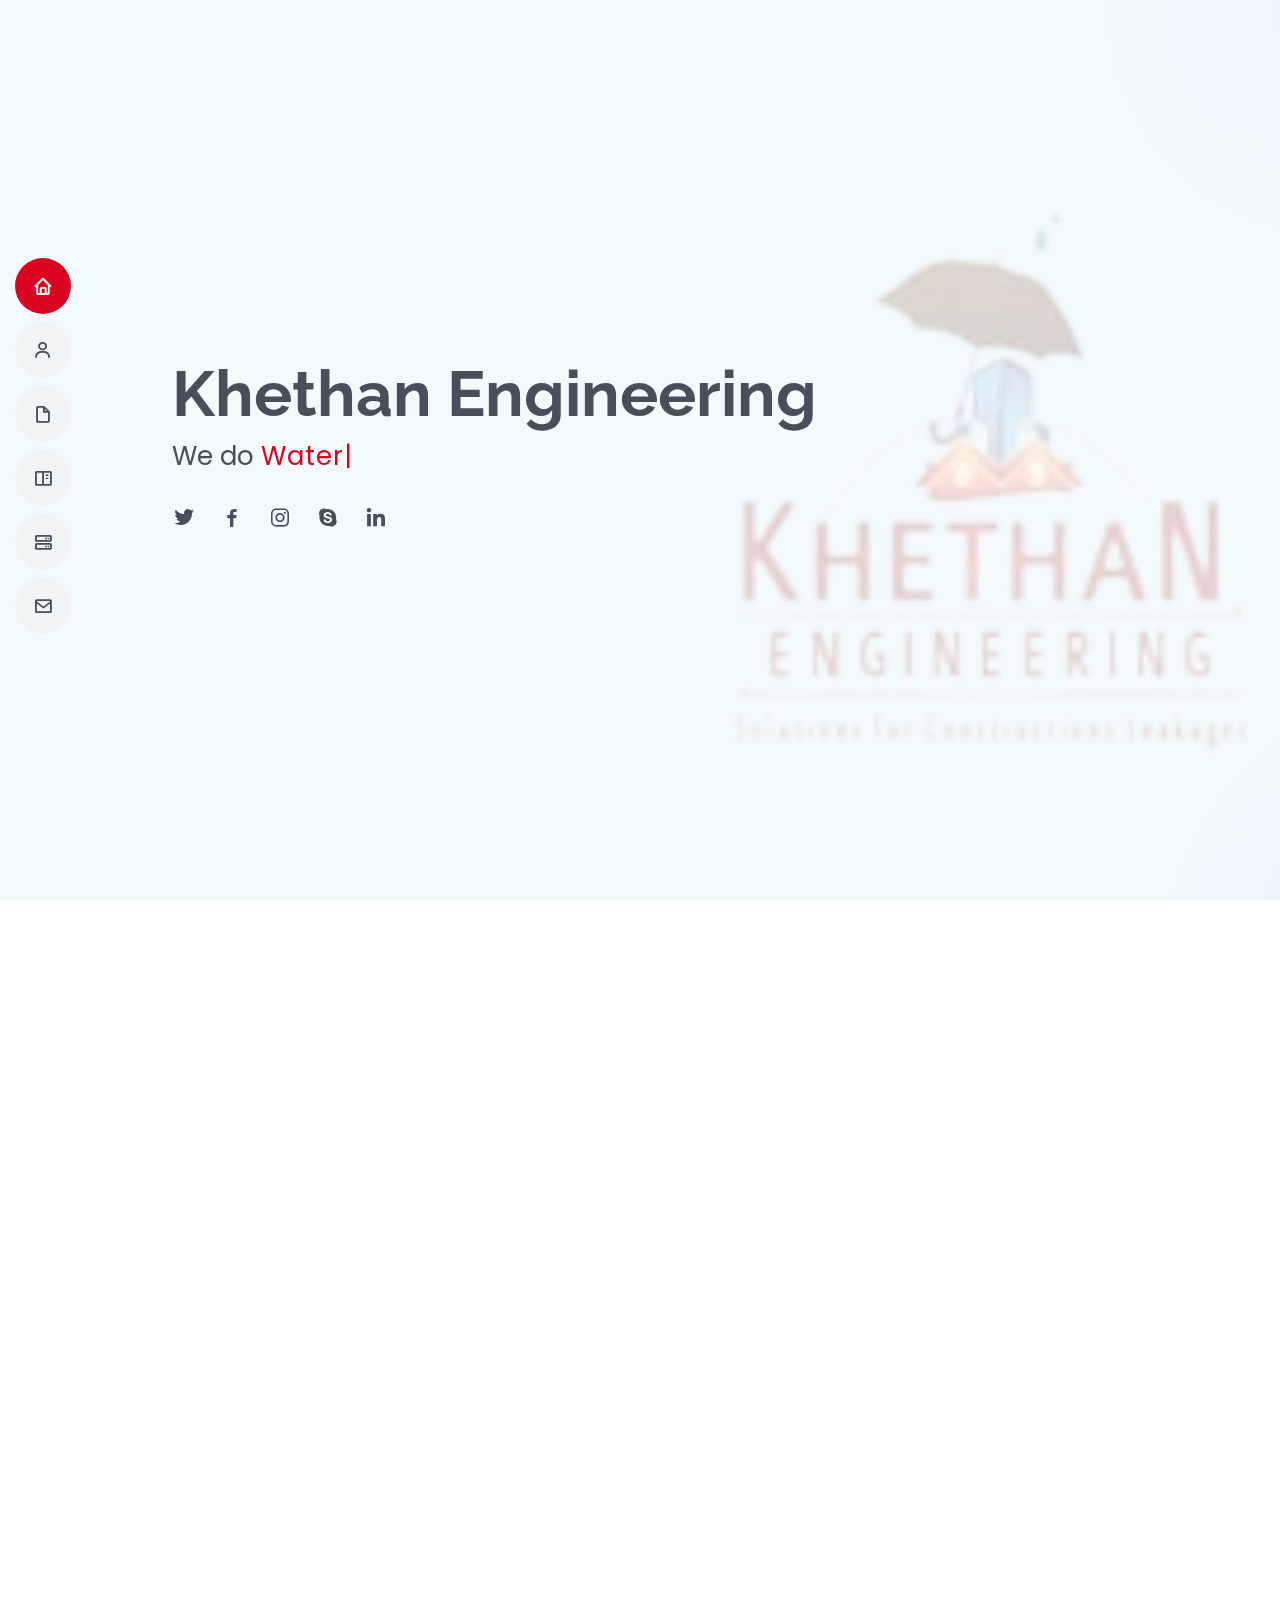
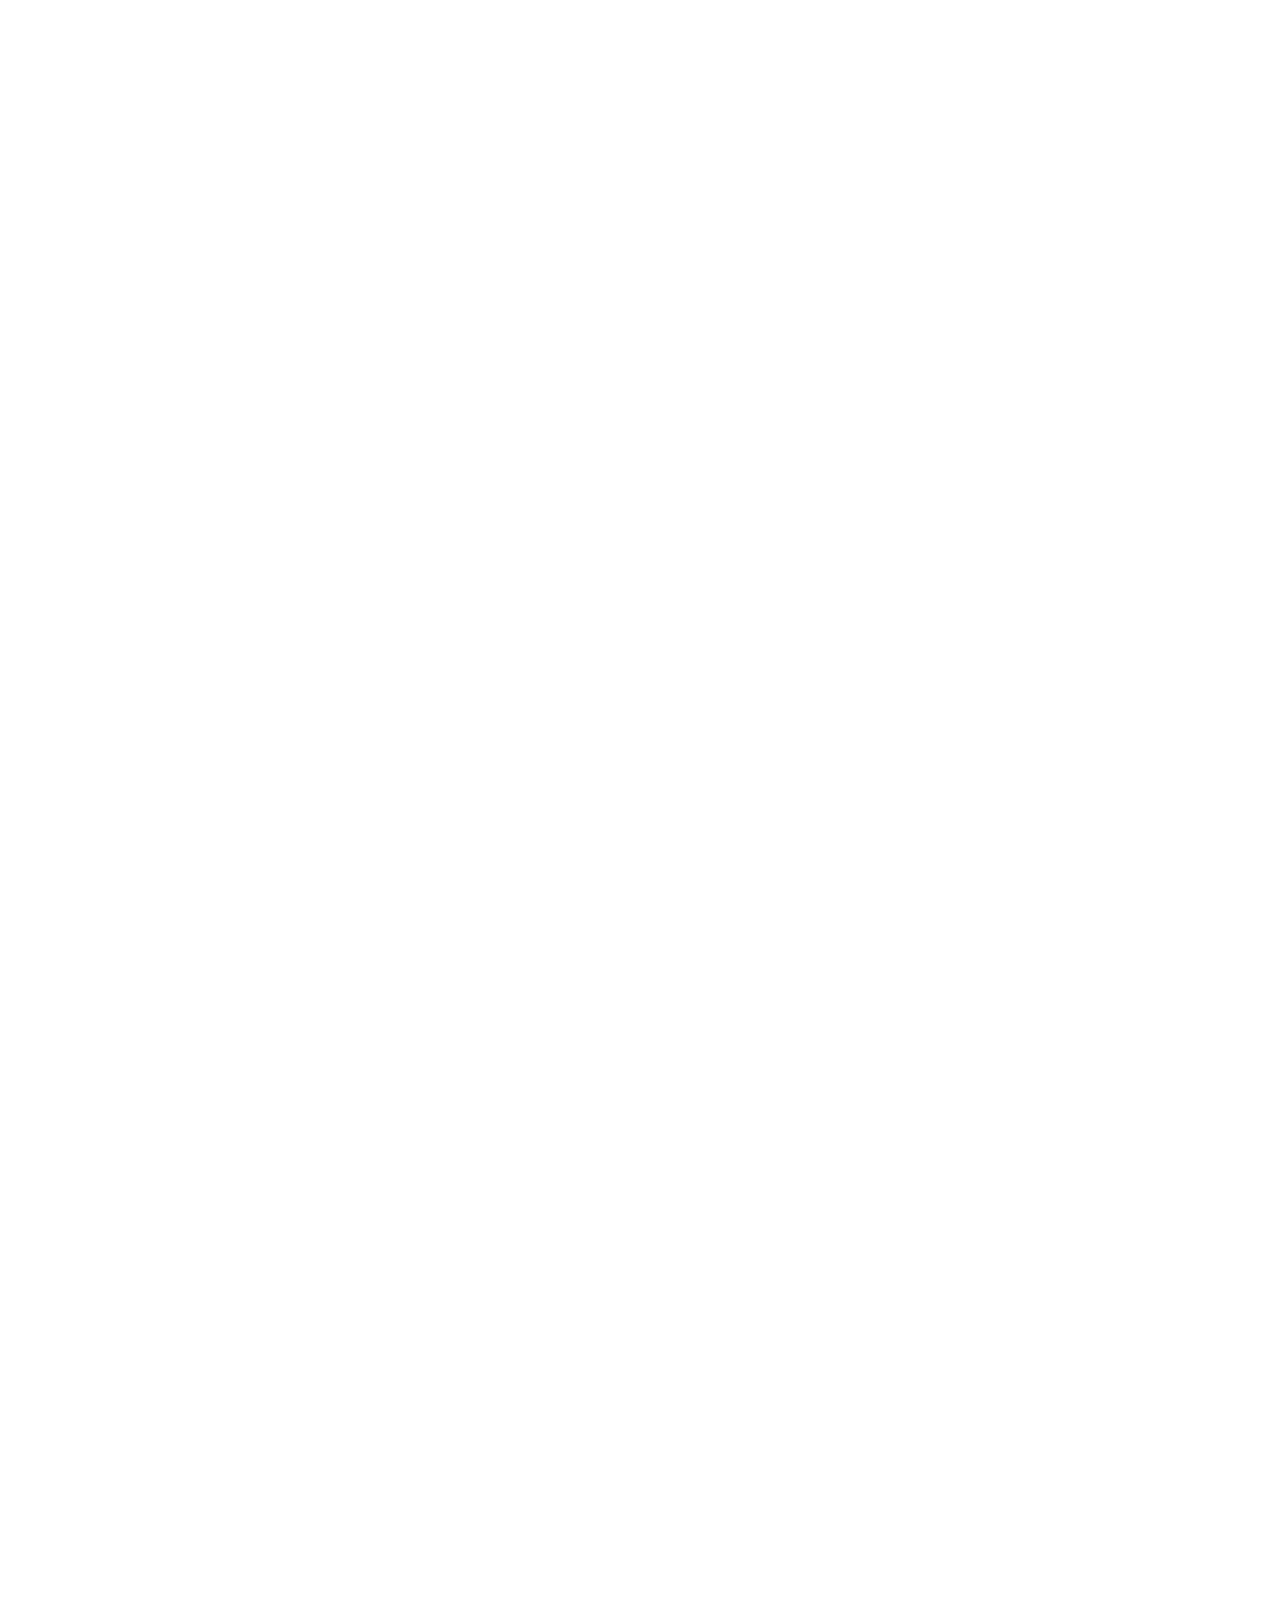
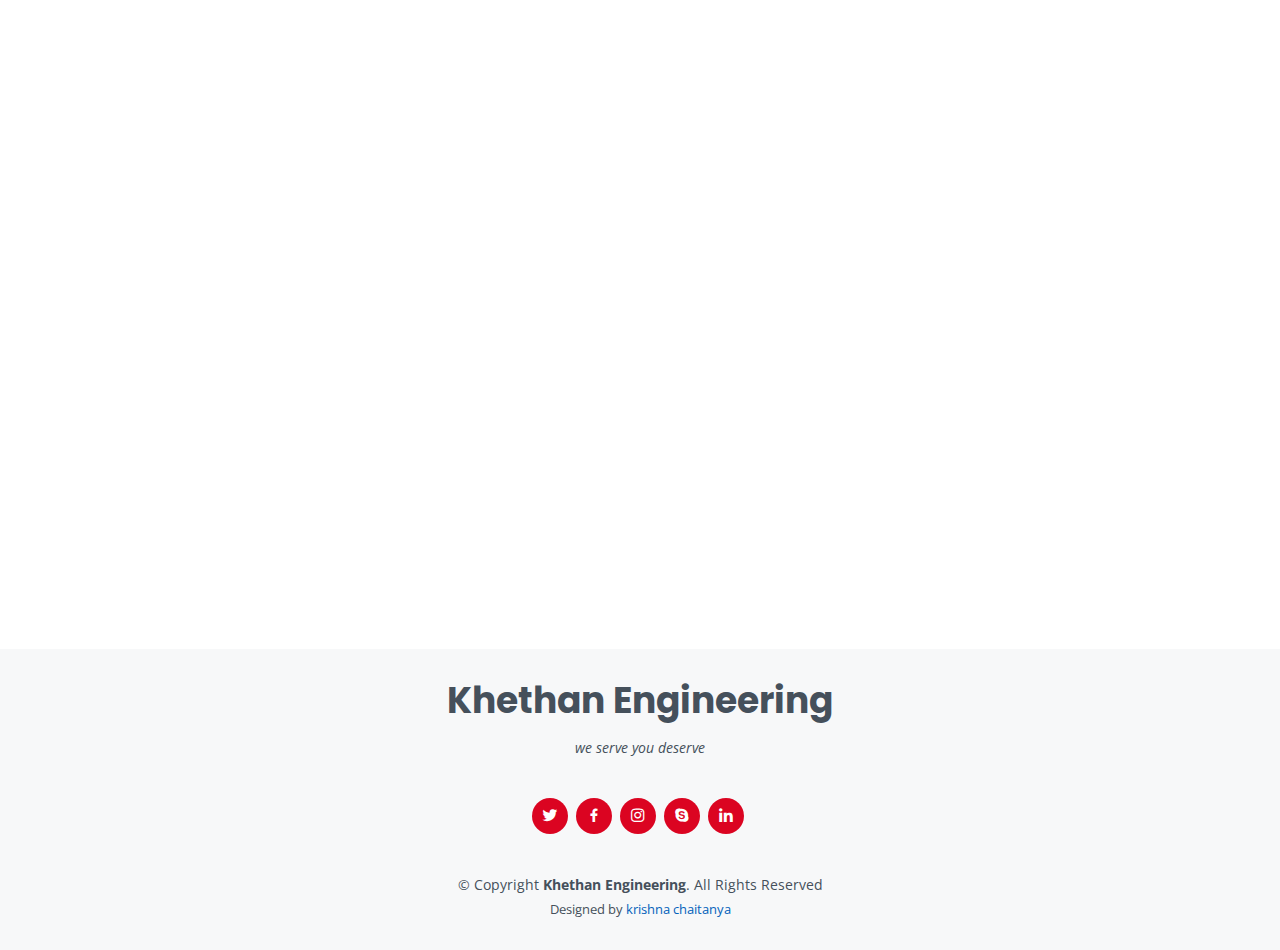
<file: index.html>
<!DOCTYPE html>
<html lang="en">

<head>
  <meta charset="utf-8">
  <meta content="width=device-width, initial-scale=1.0" name="viewport">

  <title>Khethan Engineering</title>
  <meta content="" name="description">
  <meta content="" name="keywords">

  <!-- Favicons -->
  <link href="assets/img/Khethan Engineering.jpg" rel="icon">
  <link href="assets/img/apple-touch-icon.png" rel="apple-touch-icon">

  <!-- Google Fonts -->
  <link href="https://fonts.googleapis.com/css?family=Open+Sans:300,300i,400,400i,600,600i,700,700i|Raleway:300,300i,400,400i,500,500i,600,600i,700,700i|Poppins:300,300i,400,400i,500,500i,600,600i,700,700i" rel="stylesheet">

  <!-- Vendor CSS Files -->
  <link href="assets/vendor/aos/aos.css" rel="stylesheet">
  <link href="assets/vendor/bootstrap/css/bootstrap.min.css" rel="stylesheet">
  <link href="assets/vendor/bootstrap-icons/bootstrap-icons.css" rel="stylesheet">
  <link href="assets/vendor/boxicons/css/boxicons.min.css" rel="stylesheet">
  <link href="assets/vendor/glightbox/css/glightbox.min.css" rel="stylesheet">
  <link href="assets/vendor/swiper/swiper-bundle.min.css" rel="stylesheet">

  <!-- Template Main CSS File -->
  <link href="assets/css/style.css" rel="stylesheet">


</head>

<body>

  <!-- ======= Mobile nav toggle button ======= -->
  <!-- <button type="button" class="mobile-nav-toggle d-xl-none"><i class="bi bi-list mobile-nav-toggle"></i></button> -->
  <i class="bi bi-list mobile-nav-toggle d-lg-none"></i>
  <!-- ======= Header ======= -->
  <header id="header" class="d-flex flex-column justify-content-center">

    <nav id="navbar" class="navbar nav-menu">
      <ul>
        <li><a href="#hero" class="nav-link scrollto active"><i class="bx bx-home"></i> <span>Home</span></a></li>
        <li><a href="#about" class="nav-link scrollto"><i class="bx bx-user"></i> <span>About</span></a></li>
        <li><a href="#resume" class="nav-link scrollto"><i class="bx bx-file-blank"></i> <span>Resume</span></a></li>
        <li><a href="#portfolio" class="nav-link scrollto"><i class="bx bx-book-content"></i> <span>Portfolio</span></a></li>
        <li><a href="#services" class="nav-link scrollto"><i class="bx bx-server"></i> <span>Services</span></a></li>
        <li><a href="#contact" class="nav-link scrollto"><i class="bx bx-envelope"></i> <span>Contact</span></a></li>
      </ul>
    </nav><!-- .nav-menu -->

  </header><!-- End Header -->

  <!-- ======= Hero Section ======= -->
  <section id="hero" class="d-flex flex-column justify-content-center">
    <div class="container" data-aos="zoom-in" data-aos-delay="100">
      <h1>Khethan Engineering</h1>
      <p>We do <span class="typed" data-typed-items="Water Proofing
        Structural Repair, Grouting,
        Polysulphide, Epoxy Treatments
        Floorings, Corrossion Resistance Coatings,
        Anti Termite Treatments , Interiors & Exteriors"></span></p>
      <div class="social-links">
        <a href="#" class="twitter"><i class="bx bxl-twitter"></i></a>
        <a href="#" class="facebook"><i class="bx bxl-facebook"></i></a>
        <a href="#" class="instagram"><i class="bx bxl-instagram"></i></a>
        <a href="#" class="google-plus"><i class="bx bxl-skype"></i></a>
        <a href="#" class="linkedin"><i class="bx bxl-linkedin"></i></a>
      </div>
    </div>
  </section><!-- End Hero -->

  <main id="main">

    <!-- ======= About Section ======= -->
    <section id="about" class="about">
      <div class="container" data-aos="fade-up">

        <div class="section-title">
          <h2>About</h2>
          <p></p>
        </div>

        <div class="row">
          <div class="col-lg-4">
            <img src="assets/img/Khethan Engineering.jpg" class="img-fluid" alt="">
          </div>
          <div class="col-lg-8 pt-4 pt-lg-0 content">
            <h3>Business man &amp; CEO for Khethan Engineering</h3>
            <p class="fst-italic">
              I've been a prosperous businessman for the last 20 years. With all of your encouragement and well wishes, I'm grateful to be able to offer our services to you all.
            </p>
            <div class="row">
              <div class="col-lg-6">
                <ul>
                  <li><i class="bi bi-chevron-right"></i> <strong>Birthday:</strong> <span>X XXXX XXXX</span></li>
                  <li><i class="bi bi-chevron-right"></i> <strong>Website:</strong> <span>www.KhethanEngineering.com</span></li>
                  <li><i class="bi bi-chevron-right"></i> <strong>Phone:</strong> <span>9059430333</span></li>
                  <li><i class="bi bi-chevron-right"></i> <strong>City:</strong> <span>Vishakaptnam</span></li>
                </ul>
              </div>
              <div class="col-lg-6">
                <ul>
                  <li><i class="bi bi-chevron-right"></i> <strong>Age:</strong> <span>30</span></li>
                  <li><i class="bi bi-chevron-right"></i> <strong>Degree:</strong> <span>Master</span></li>
                  <li><i class="bi bi-chevron-right"></i> <strong>PhEmailone:</strong> <span>khethanengineering@gmail.com</span></li>
                  <li><i class="bi bi-chevron-right"></i> <strong>Freelance:</strong> <span>NO</span></li>
                </ul>
              </div>
            </div>
           
          </div>
        </div>

      </div>
    </section><!-- End About Section -->

    <!-- ======= Facts Section ======= -->
    <section id="facts" class="facts">
      <div class="container" data-aos="fade-up">

        <div class="section-title">
          <h2>Facts</h2>
          <p>As a team, we are all working extremely hard to improve society as a whole. As part of our service, we will be there for you at all times and do excellent work. And we adhere to our promise to produce positive results.</p>
        </div>

        <div class="row">

          <div class="col-lg-3 col-md-6">
            <div class="count-box">
              <i class="bi bi-emoji-smile"></i>
              <span data-purecounter-start="0" data-purecounter-end="232" data-purecounter-duration="1" class="purecounter"></span>
              <p>Happy Clients</p>
            </div>
          </div>

          <div class="col-lg-3 col-md-6 mt-5 mt-md-0">
            <div class="count-box">
              <i class="bi bi-journal-richtext"></i>
              <span data-purecounter-start="0" data-purecounter-end="521" data-purecounter-duration="1" class="purecounter"></span>
              <p>Projects</p>
            </div>
          </div>

          <div class="col-lg-3 col-md-6 mt-5 mt-lg-0">
            <div class="count-box">
              <i class="bi bi-headset"></i>
              <span data-purecounter-start="0" data-purecounter-end="1463" data-purecounter-duration="1" class="purecounter"></span>
              <p>Hours Of Support</p>
            </div>
          </div>

          <div class="col-lg-3 col-md-6 mt-5 mt-lg-0">
            <div class="count-box">
              <i class="bi bi-award"></i>
              <span data-purecounter-start="0" data-purecounter-end="25" data-purecounter-duration="1" class="purecounter"></span>
              <p>Awards</p>
            </div>
          </div>

        </div>

      </div>
    </section><!-- End Facts Section -->



    <!-- ======= Portfolio Section ======= -->
    <section id="portfolio" class="portfolio section-bg">
      <div class="container" data-aos="fade-up">

        <div class="section-title">
          <h2>Portfolio</h2>
          <p>Magnam dolores commodi suscipit. Necessitatibus eius consequatur ex aliquid fuga eum quidem. Sit sint consectetur velit. Quisquam quos quisquam cupiditate. Et nemo qui impedit suscipit alias ea. Quia fugiat sit in iste officiis commodi quidem hic quas.</p>
        </div>

        <div class="row">
          <div class="col-lg-12 d-flex justify-content-center" data-aos="fade-up" data-aos-delay="100">
            <ul id="portfolio-flters">
              <li data-filter="*" class="filter-active">All</li>
              <li data-filter=".filter-app">App</li>
              <li data-filter=".filter-card">Card</li>
              <li data-filter=".filter-web">Web</li>
            </ul>
          </div>
        </div>

        <div class="row portfolio-container" data-aos="fade-up" data-aos-delay="200">

          <div class="col-lg-4 col-md-6 portfolio-item filter-app">
            <div class="portfolio-wrap">
              <img src="assets/img/portfolio/portfolio-1.jpg" class="img-fluid" alt="">
              <div class="portfolio-info">
                <h4>App 1</h4>
                <p>App</p>
                <div class="portfolio-links">
                  <a href="assets/img/portfolio/portfolio-1.jpg" data-gallery="portfolioGallery" class="portfolio-lightbox" title="App 1"><i class="bx bx-plus"></i></a>
                  <a href="portfolio-details.html" class="portfolio-details-lightbox" data-glightbox="type: external" title="Portfolio Details"><i class="bx bx-link"></i></a>
                </div>
              </div>
            </div>
          </div>

          <div class="col-lg-4 col-md-6 portfolio-item filter-web">
            <div class="portfolio-wrap">
              <img src="assets/img/portfolio/portfolio-2.jpg" class="img-fluid" alt="">
              <div class="portfolio-info">
                <h4>Web 3</h4>
                <p>Web</p>
                <div class="portfolio-links">
                  <a href="assets/img/portfolio/portfolio-2.jpg" data-gallery="portfolioGallery" class="portfolio-lightbox" title="Web 3"><i class="bx bx-plus"></i></a>
                  <a href="portfolio-details.html" class="portfolio-details-lightbox" data-glightbox="type: external" title="Portfolio Details"><i class="bx bx-link"></i></a>
                </div>
              </div>
            </div>
          </div>

          <div class="col-lg-4 col-md-6 portfolio-item filter-app">
            <div class="portfolio-wrap">
              <img src="assets/img/portfolio/portfolio-3.jpg" class="img-fluid" alt="">
              <div class="portfolio-info">
                <h4>App 2</h4>
                <p>App</p>
                <div class="portfolio-links">
                  <a href="assets/img/portfolio/portfolio-3.jpg" data-gallery="portfolioGallery" class="portfolio-lightbox" title="App 2"><i class="bx bx-plus"></i></a>
                  <a href="portfolio-details.html" class="portfolio-details-lightbox" data-glightbox="type: external" title="Portfolio Details"><i class="bx bx-link"></i></a>
                </div>
              </div>
            </div>
          </div>

          <div class="col-lg-4 col-md-6 portfolio-item filter-card">
            <div class="portfolio-wrap">
              <img src="assets/img/portfolio/portfolio-4.jpg" class="img-fluid" alt="">
              <div class="portfolio-info">
                <h4>Card 2</h4>
                <p>Card</p>
                <div class="portfolio-links">
                  <a href="assets/img/portfolio/portfolio-4.jpg" data-gallery="portfolioGallery" class="portfolio-lightbox" title="Card 2"><i class="bx bx-plus"></i></a>
                  <a href="portfolio-details.html" class="portfolio-details-lightbox" data-glightbox="type: external" title="Portfolio Details"><i class="bx bx-link"></i></a>
                </div>
              </div>
            </div>
          </div>

          <div class="col-lg-4 col-md-6 portfolio-item filter-web">
            <div class="portfolio-wrap">
              <img src="assets/img/portfolio/portfolio-5.jpg" class="img-fluid" alt="">
              <div class="portfolio-info">
                <h4>Web 2</h4>
                <p>Web</p>
                <div class="portfolio-links">
                  <a href="assets/img/portfolio/portfolio-5.jpg" data-gallery="portfolioGallery" class="portfolio-lightbox" title="Web 2"><i class="bx bx-plus"></i></a>
                  <a href="portfolio-details.html" class="portfolio-details-lightbox" data-glightbox="type: external" title="Portfolio Details"><i class="bx bx-link"></i></a>
                </div>
              </div>
            </div>
          </div>

          <div class="col-lg-4 col-md-6 portfolio-item filter-app">
            <div class="portfolio-wrap">
              <img src="assets/img/portfolio/portfolio-6.jpg" class="img-fluid" alt="">
              <div class="portfolio-info">
                <h4>App 3</h4>
                <p>App</p>
                <div class="portfolio-links">
                  <a href="assets/img/portfolio/portfolio-6.jpg" data-gallery="portfolioGallery" class="portfolio-lightbox" title="App 3"><i class="bx bx-plus"></i></a>
                  <a href="portfolio-details.html" class="portfolio-details-lightbox" data-glightbox="type: external" title="Portfolio Details"><i class="bx bx-link"></i></a>
                </div>
              </div>
            </div>
          </div>

          <div class="col-lg-4 col-md-6 portfolio-item filter-card">
            <div class="portfolio-wrap">
              <img src="assets/img/portfolio/portfolio-7.jpg" class="img-fluid" alt="">
              <div class="portfolio-info">
                <h4>Card 1</h4>
                <p>Card</p>
                <div class="portfolio-links">
                  <a href="assets/img/portfolio/portfolio-7.jpg" data-gallery="portfolioGallery" class="portfolio-lightbox" title="Card 1"><i class="bx bx-plus"></i></a>
                  <a href="portfolio-details.html" class="portfolio-details-lightbox" data-glightbox="type: external" title="Portfolio Details"><i class="bx bx-link"></i></a>
                </div>
              </div>
            </div>
          </div>

          <div class="col-lg-4 col-md-6 portfolio-item filter-card">
            <div class="portfolio-wrap">
              <img src="assets/img/portfolio/portfolio-8.jpg" class="img-fluid" alt="">
              <div class="portfolio-info">
                <h4>Card 3</h4>
                <p>Card</p>
                <div class="portfolio-links">
                  <a href="assets/img/portfolio/portfolio-8.jpg" data-gallery="portfolioGallery" class="portfolio-lightbox" title="Card 3"><i class="bx bx-plus"></i></a>
                  <a href="portfolio-details.html" class="portfolio-details-lightbox" data-glightbox="type: external" title="Portfolio Details"><i class="bx bx-link"></i></a>
                </div>
              </div>
            </div>
          </div>

          <div class="col-lg-4 col-md-6 portfolio-item filter-web">
            <div class="portfolio-wrap">
              <img src="assets/img/portfolio/portfolio-9.jpg" class="img-fluid" alt="">
              <div class="portfolio-info">
                <h4>Web 3</h4>
                <p>Web</p>
                <div class="portfolio-links">
                  <a href="assets/img/portfolio/portfolio-9.jpg" data-gallery="portfolioGallery" class="portfolio-lightbox" title="Web 3"><i class="bx bx-plus"></i></a>
                  <a href="portfolio-details.html" class="portfolio-details-lightbox" data-glightbox="type: external" title="Portfolio Details"><i class="bx bx-link"></i></a>
                </div>
              </div>
            </div>
          </div>

        </div>

      </div>
    </section><!-- End Portfolio Section -->

     <!-- ======= Contact Section ======= -->
     <section id="contact" class="contact">
      <div class="container" data-aos="fade-up">

        <div class="section-title">
          <h2>Contact</h2>
        </div>

        <div class="row mt-1">

          <div class="col-lg-4">
            <div class="info">
              <div class="address">
                <i class="bi bi-geo-alt"></i>
                <h4>Location:</h4>
                <p>Vishakaptnam</p>
              </div>

              <div class="email">
                <i class="bi bi-envelope"></i>
                <h4>Email:</h4>
                <p>khethanengineering@gmail.com</p>
              </div>

              <div class="phone">
                <i class="bi bi-phone"></i>
                <h4>Call:</h4>
                <p>9059430333</p>
              </div>

            </div>

          </div>

          <div class="col-lg-8 mt-5 mt-lg-0">

            <form action="forms/contact.php" method="post" role="form" class="php-email-form">
              <div class="row">
                <div class="col-md-6 form-group">
                  <input type="text" name="name" class="form-control" id="name" placeholder="Your Name" required>
                </div>
                <div class="col-md-6 form-group mt-3 mt-md-0">
                  <input type="email" class="form-control" name="email" id="email" placeholder="Your Email" required>
                </div>
              </div>
              <div class="form-group mt-3">
                <input type="text" class="form-control" name="subject" id="subject" placeholder="Subject" required>
              </div>
              <div class="form-group mt-3">
                <textarea class="form-control" name="message" rows="5" placeholder="Message" required></textarea>
              </div>
              <div class="my-3">
                <div class="loading">Loading</div>
                <div class="error-message"></div>
                <div class="sent-message">Your message has been sent. Thank you!</div>
              </div>
              <div class="text-center"><button type="submit">Send Message</button></div>
            </form>

          </div>

        </div>

      </div>
    </section><!-- End Contact Section -->

    
  </main><!-- End #main -->

  <!-- ======= Footer ======= -->
  <footer id="footer">
    <div class="container">
      <h3>Khethan Engineering</h3>
      <p>we serve you deserve </p>
      <div class="social-links">
        <a href="#" class="twitter"><i class="bx bxl-twitter"></i></a>
        <a href="#" class="facebook"><i class="bx bxl-facebook"></i></a>
        <a href="#" class="instagram"><i class="bx bxl-instagram"></i></a>
        <a href="#" class="google-plus"><i class="bx bxl-skype"></i></a>
        <a href="#" class="linkedin"><i class="bx bxl-linkedin"></i></a>
      </div>
      <div class="copyright">
        &copy; Copyright <strong><span>Khethan Engineering</span></strong>. All Rights Reserved
      </div>
      <div class="credits">
        
        Designed by <a href="https://KhethanEngineering.com/">krishna chaitanya</a>
      </div>
    </div>
  </footer><!-- End Footer -->

  <div id="preloader"></div>
  <a href="#" class="back-to-top d-flex align-items-center justify-content-center"><i class="bi bi-arrow-up-short"></i></a>

  <!-- Vendor JS Files -->
  <script src="assets/vendor/purecounter/purecounter_vanilla.js"></script>
  <script src="assets/vendor/aos/aos.js"></script>
  <script src="assets/vendor/bootstrap/js/bootstrap.bundle.min.js"></script>
  <script src="assets/vendor/glightbox/js/glightbox.min.js"></script>
  <script src="assets/vendor/isotope-layout/isotope.pkgd.min.js"></script>
  <script src="assets/vendor/swiper/swiper-bundle.min.js"></script>
  <script src="assets/vendor/typed.js/typed.umd.js"></script>
  <script src="assets/vendor/waypoints/noframework.waypoints.js"></script>
  <script src="assets/vendor/php-email-form/validate.js"></script>

  <!-- Template Main JS File -->
  <script src="assets/js/main.js"></script>

</body>

</html>
</file>
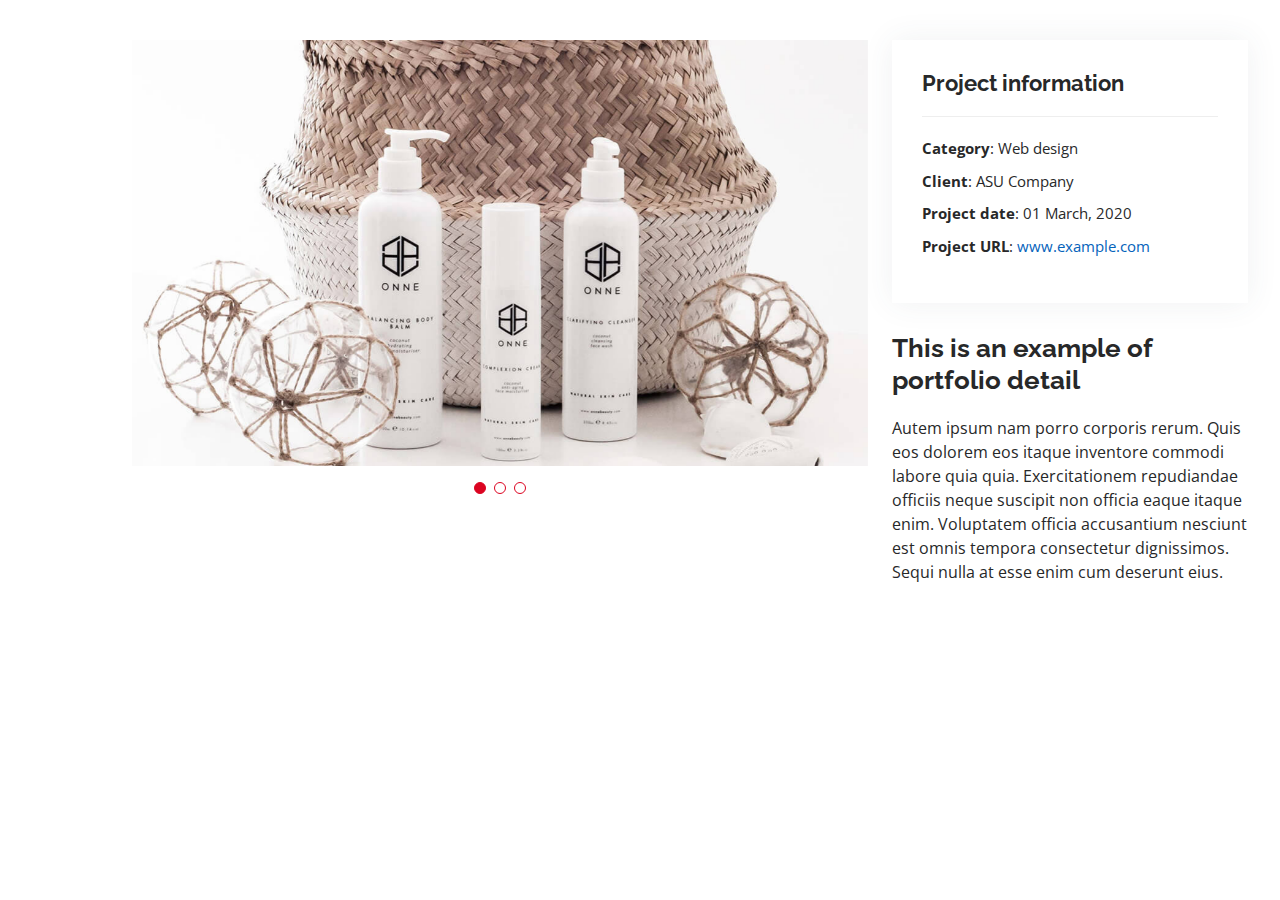
<file: portfolio-details.html>
<!DOCTYPE html>
<html lang="en">

<head>
  <meta charset="utf-8">
  <meta content="width=device-width, initial-scale=1.0" name="viewport">

  <title>Portfolio Details - Personal Bootstrap Template</title>
  <meta content="" name="description">
  <meta content="" name="keywords">

  <!-- Favicons -->
  <link href="assets/img/favicon.png" rel="icon">
  <link href="assets/img/apple-touch-icon.png" rel="apple-touch-icon">

  <!-- Google Fonts -->
  <link href="https://fonts.googleapis.com/css?family=Open+Sans:300,300i,400,400i,600,600i,700,700i|Raleway:300,300i,400,400i,500,500i,600,600i,700,700i|Poppins:300,300i,400,400i,500,500i,600,600i,700,700i" rel="stylesheet">

  <!-- Vendor CSS Files -->
  <link href="assets/vendor/aos/aos.css" rel="stylesheet">
  <link href="assets/vendor/bootstrap/css/bootstrap.min.css" rel="stylesheet">
  <link href="assets/vendor/bootstrap-icons/bootstrap-icons.css" rel="stylesheet">
  <link href="assets/vendor/boxicons/css/boxicons.min.css" rel="stylesheet">
  <link href="assets/vendor/glightbox/css/glightbox.min.css" rel="stylesheet">
  <link href="assets/vendor/swiper/swiper-bundle.min.css" rel="stylesheet">

  <!-- Template Main CSS File -->
  <link href="assets/css/style.css" rel="stylesheet">

 
</head>

<body>

  <main id="main">

    <!-- ======= Portfolio Details Section ======= -->
    <section id="portfolio-details" class="portfolio-details">
      <div class="container">

        <div class="row gy-4">

          <div class="col-lg-8">
            <div class="portfolio-details-slider swiper">
              <div class="swiper-wrapper align-items-center">

                <div class="swiper-slide">
                  <img src="assets/img/portfolio/portfolio-details-1.jpg" alt="">
                </div>

                <div class="swiper-slide">
                  <img src="assets/img/portfolio/portfolio-details-2.jpg" alt="">
                </div>

                <div class="swiper-slide">
                  <img src="assets/img/portfolio/portfolio-details-3.jpg" alt="">
                </div>

              </div>
              <div class="swiper-pagination"></div>
            </div>
          </div>

          <div class="col-lg-4">
            <div class="portfolio-info">
              <h3>Project information</h3>
              <ul>
                <li><strong>Category</strong>: Web design</li>
                <li><strong>Client</strong>: ASU Company</li>
                <li><strong>Project date</strong>: 01 March, 2020</li>
                <li><strong>Project URL</strong>: <a href="#">www.example.com</a></li>
              </ul>
            </div>
            <div class="portfolio-description">
              <h2>This is an example of portfolio detail</h2>
              <p>
                Autem ipsum nam porro corporis rerum. Quis eos dolorem eos itaque inventore commodi labore quia quia. Exercitationem repudiandae officiis neque suscipit non officia eaque itaque enim. Voluptatem officia accusantium nesciunt est omnis tempora consectetur dignissimos. Sequi nulla at esse enim cum deserunt eius.
              </p>
            </div>
          </div>

        </div>

      </div>
    </section><!-- End Portfolio Details Section -->

  </main><!-- End #main -->

  <div id="preloader"></div>
  <a href="#" class="back-to-top d-flex align-items-center justify-content-center"><i class="bi bi-arrow-up-short"></i></a>

  <!-- Vendor JS Files -->
  <script src="assets/vendor/purecounter/purecounter_vanilla.js"></script>
  <script src="assets/vendor/aos/aos.js"></script>
  <script src="assets/vendor/bootstrap/js/bootstrap.bundle.min.js"></script>
  <script src="assets/vendor/glightbox/js/glightbox.min.js"></script>
  <script src="assets/vendor/isotope-layout/isotope.pkgd.min.js"></script>
  <script src="assets/vendor/swiper/swiper-bundle.min.js"></script>
  <script src="assets/vendor/typed.js/typed.umd.js"></script>
  <script src="assets/vendor/waypoints/noframework.waypoints.js"></script>
  <script src="assets/vendor/php-email-form/validate.js"></script>

  <!-- Template Main JS File -->
  <script src="assets/js/main.js"></script>

</body>

</html>
</file>
<file: assets/css/style.css>
/**
* Template Name: MyResume
* Updated: Jun 13 2023 with Bootstrap v5.3.0
* Template URL: https://bootstrapmade.com/free-html-bootstrap-template-my-resume/
* Author: BootstrapMade.com
* License: https://bootstrapmade.com/license/
*/

/*--------------------------------------------------------------
# General
--------------------------------------------------------------*/
body {
  font-family: "Open Sans", sans-serif;
  color: #272829;
}

a {
  color: #0563bb;
  text-decoration: none;
}

a:hover {
  color: #067ded;
  text-decoration: none;
}

h1,
h2,
h3,
h4,
h5,
h6 {
  font-family: "Raleway", sans-serif;
}

/*--------------------------------------------------------------
# Back to top button
--------------------------------------------------------------*/
.back-to-top {
  position: fixed;
  visibility: hidden;
  opacity: 0;
  right: 15px;
  bottom: 15px;
  z-index: 996;
  background: #db0421;
  width: 40px;
  height: 40px;
  border-radius: 50px;
  transition: all 0.4s;
}

.back-to-top i {
  font-size: 28px;
  color: #fff;
  line-height: 0;
}

.back-to-top:hover {
  background: #0678e3;
  color: #fff;
}

.back-to-top.active {
  visibility: visible;
  opacity: 1;
}

/*--------------------------------------------------------------
# Preloader
--------------------------------------------------------------*/
#preloader {
  position: fixed;
  top: 0;
  left: 0;
  right: 0;
  bottom: 0;
  z-index: 9999;
  overflow: hidden;
  background: #fff;
}

#preloader:before {
  content: "";
  position: fixed;
  top: calc(50% - 30px);
  left: calc(50% - 30px);
  border: 6px solid #db0421;
  border-top-color: #fff;
  border-bottom-color: #fff;
  border-radius: 50%;
  width: 60px;
  height: 60px;
  animation: animate-preloader 1s linear infinite;
}

@keyframes animate-preloader {
  0% {
    transform: rotate(0deg);
  }

  100% {
    transform: rotate(360deg);
  }
}

/*--------------------------------------------------------------
# Disable aos animation delay on mobile devices
--------------------------------------------------------------*/
@media screen and (max-width: 768px) {
  [data-aos-delay] {
    transition-delay: 0 !important;
  }
}

/*--------------------------------------------------------------
# Header
--------------------------------------------------------------*/
#header {
  position: fixed;
  top: 0;
  left: 0;
  bottom: 0;
  z-index: 9997;
  transition: all 0.5s;
  padding: 15px;
  overflow-y: auto;
}

@media (max-width: 991px) {
  #header {
    width: 300px;
    background: #fff;
    border-right: 1px solid #e6e9ec;
    left: -300px;
  }
}

@media (min-width: 991px) {
  #main {
    margin-left: 100px;
  }
}

/*--------------------------------------------------------------
# Navigation Menu
--------------------------------------------------------------*/
/**
* Desktop Navigation 
*/
.nav-menu {
  padding: 0;
  display: block;
}

.nav-menu * {
  margin: 0;
  padding: 0;
  list-style: none;
}

.nav-menu>ul>li {
  position: relative;
  white-space: nowrap;
}

.nav-menu a,
.nav-menu a:focus {
  display: flex;
  align-items: center;
  color: #45505b;
  padding: 10px 18px;
  margin-bottom: 8px;
  transition: 0.3s;
  font-size: 15px;
  border-radius: 50px;
  background: #f2f3f5;
  height: 56px;
  width: 100%;
  overflow: hidden;
  transition: 0.3s;
}

.nav-menu a i,
.nav-menu a:focus i {
  font-size: 20px;
}

.nav-menu a span,
.nav-menu a:focus span {
  padding: 0 5px 0 7px;
  color: #45505b;
}

@media (min-width: 992px) {

  .nav-menu a,
  .nav-menu a:focus {
    width: 56px;
  }

  .nav-menu a span,
  .nav-menu a:focus span {
    display: none;
    color: #fff;
  }
}

.nav-menu a:hover,
.nav-menu .active,
.nav-menu .active:focus,
.nav-menu li:hover>a {
  color: #fff;
  background: #db0421;
}

.nav-menu a:hover span,
.nav-menu .active span,
.nav-menu .active:focus span,
.nav-menu li:hover>a span {
  color: #fff;
}

.nav-menu a:hover,
.nav-menu li:hover>a {
  width: 100%;
  color: #fff;
}

.nav-menu a:hover span,
.nav-menu li:hover>a span {
  display: block;
}

/**
* Mobile Navigation 
*/
.mobile-nav-toggle {
  position: fixed;
  right: 10px;
  top: 10px;
  z-index: 9998;
  border: 0;
  background: none;
  font-size: 28px;
  transition: all 0.4s;
  outline: none !important;
  line-height: 0;
  cursor: pointer;
  border-radius: 50px;
  padding: 5px;
}

.mobile-nav-toggle i {
  color: #45505b;
}

.mobile-nav-active {
  overflow: hidden;
}

.mobile-nav-active #header {
  left: 0;
}

.mobile-nav-active .mobile-nav-toggle {
  color: #fff;
  background-color: #db0421;
}

/*--------------------------------------------------------------
# Hero Section
--------------------------------------------------------------*/
#hero {
  width: 100%;
  height: 100vh;
  background: url("../img/bg.png") top right no-repeat;
  background-size: cover;
  position: relative;
}

@media (min-width: 992px) {
  #hero {
    padding-left: 160px;
  }
}

#hero:before {
  content: "";
  background: rgba(255, 255, 255, 0.8);
  position: absolute;
  bottom: 0;
  top: 0;
  left: 0;
  right: 0;
}

#hero h1 {
  margin: 0;
  font-size: 64px;
  font-weight: 700;
  line-height: 56px;
  color: #45505b;
}

#hero p {
  color: #45505b;
  margin: 15px 0 0 0;
  font-size: 26px;
  font-family: "Poppins", sans-serif;
}

#hero p span {
  color: #db0421;
  letter-spacing: 1px;
}

#hero .social-links {
  margin-top: 30px;
}

#hero .social-links a {
  font-size: 24px;
  display: inline-block;
  color: #45505b;
  line-height: 1;
  margin-right: 20px;
  transition: 0.3s;
}

#hero .social-links a:hover {
  color: #db0421;
}

@media (max-width: 992px) {
  #hero {
    text-align: center;
  }

  #hero h1 {
    font-size: 32px;
    line-height: 36px;
  }

  #hero p {
    margin-top: 10px;
    font-size: 20px;
    line-height: 24px;
  }
}

/*--------------------------------------------------------------
# Sections General
--------------------------------------------------------------*/
section {
  padding: 60px 0;
  overflow: hidden;
}

.section-title {
  text-align: center;
  padding-bottom: 30px;
}

.section-title h2 {
  font-size: 32px;
  font-weight: bold;
  text-transform: uppercase;
  margin-bottom: 20px;
  padding-bottom: 20px;
  position: relative;
  color: #45505b;
}

.section-title h2::before {
  content: "";
  position: absolute;
  display: block;
  width: 120px;
  height: 1px;
  background: #ddd;
  bottom: 1px;
  left: calc(50% - 60px);
}

.section-title h2::after {
  content: "";
  position: absolute;
  display: block;
  width: 40px;
  height: 3px;
  background: #db0421;
  bottom: 0;
  left: calc(50% - 20px);
}

.section-title p {
  margin-bottom: 0;
}

/*--------------------------------------------------------------
# About
--------------------------------------------------------------*/
.about .content h3 {
  font-weight: 700;
  font-size: 26px;
  color: #728394;
}

.about .content ul {
  list-style: none;
  padding: 0;
}

.about .content ul li {
  margin-bottom: 20px;
  display: flex;
  align-items: center;
}

.about .content ul strong {
  margin-right: 10px;
}

.about .content ul i {
  font-size: 16px;
  margin-right: 5px;
  color: #db0421;
  line-height: 0;
}

.about .content p:last-child {
  margin-bottom: 0;
}

/*--------------------------------------------------------------
# Facts
--------------------------------------------------------------*/
.facts .count-box {
  padding: 30px 30px 25px 30px;
  margin-top: 30px;
  width: 100%;
  position: relative;
  text-align: center;
  background: #fff;
}

.facts .count-box i {
  position: absolute;
  top: -25px;
  left: 50%;
  transform: translateX(-50%);
  font-size: 24px;
  background: #db0421;
  color: #fff;
  border-radius: 50px;
  display: inline-flex;
  align-items: center;
  justify-content: center;
  width: 48px;
  height: 48px;
}

.facts .count-box span {
  font-size: 36px;
  display: block;
  font-weight: 600;
  color: #011426;
}

.facts .count-box p {
  padding: 0;
  margin: 0;
  font-family: "Raleway", sans-serif;
  font-size: 14px;
}

/*--------------------------------------------------------------
# Akills
--------------------------------------------------------------*/
.skills .progress {
  height: 60px;
  display: block;
  background: none;
  border-radius: 0;
}

.skills .progress .skill {
  padding: 10px 0;
  margin: 0;
  text-transform: uppercase;
  display: block;
  font-weight: 600;
  font-family: "Poppins", sans-serif;
  color: #45505b;
}

.skills .progress .skill .val {
  float: right;
  font-style: normal;
}

.skills .progress-bar-wrap {
  background: #f2f3f5;
}

.skills .progress-bar {
  width: 1px;
  height: 10px;
  transition: 0.9s;
  background-color: #db0421;
}

/*--------------------------------------------------------------
# Resume
--------------------------------------------------------------*/
.resume .resume-title {
  font-size: 26px;
  font-weight: 700;
  margin-top: 20px;
  margin-bottom: 20px;
  color: #45505b;
}

.resume .resume-item {
  padding: 0 0 20px 20px;
  margin-top: -2px;
  border-left: 2px solid #db0421;
  position: relative;
}

.resume .resume-item h4 {
  line-height: 18px;
  font-size: 18px;
  font-weight: 600;
  text-transform: uppercase;
  font-family: "Poppins", sans-serif;
  color: #db0421;
  margin-bottom: 10px;
}

.resume .resume-item h5 {
  font-size: 16px;
  background: #f7f8f9;
  padding: 5px 15px;
  display: inline-block;
  font-weight: 600;
  margin-bottom: 10px;
}

.resume .resume-item ul {
  padding-left: 20px;
}

.resume .resume-item ul li {
  padding-bottom: 10px;
}

.resume .resume-item:last-child {
  padding-bottom: 0;
}

.resume .resume-item::before {
  content: "";
  position: absolute;
  width: 16px;
  height: 16px;
  border-radius: 50px;
  left: -9px;
  top: 0;
  background: #fff;
  border: 2px solid #db0421;
}

/*--------------------------------------------------------------
# Portfolio
--------------------------------------------------------------*/
.portfolio .portfolio-item {
  margin-bottom: 30px;
}

.portfolio #portfolio-flters {
  padding: 0;
  margin: 0 auto 25px auto;
  list-style: none;
  text-align: center;
  background: #fff;
  border-radius: 50px;
  padding: 2px 15px;
}

.portfolio #portfolio-flters li {
  cursor: pointer;
  display: inline-block;
  padding: 10px 15px;
  font-size: 14px;
  font-weight: 600;
  line-height: 1;
  text-transform: uppercase;
  color: #272829;
  margin-bottom: 5px;
  transition: all 0.3s ease-in-out;
}

.portfolio #portfolio-flters li:hover,
.portfolio #portfolio-flters li.filter-active {
  color: #db0421;
}

.portfolio #portfolio-flters li:last-child {
  margin-right: 0;
}

.portfolio .portfolio-wrap {
  transition: 0.3s;
  position: relative;
  overflow: hidden;
  z-index: 1;
  background: rgba(69, 80, 91, 0.8);
}

.portfolio .portfolio-wrap::before {
  content: "";
  background: rgba(255, 255, 255, 0.7);
  position: absolute;
  left: 30px;
  right: 30px;
  top: 30px;
  bottom: 30px;
  transition: all ease-in-out 0.3s;
  z-index: 2;
  opacity: 0;
}

.portfolio .portfolio-wrap .portfolio-info {
  opacity: 0;
  position: absolute;
  top: 0;
  left: 0;
  right: 0;
  bottom: 0;
  text-align: center;
  z-index: 3;
  transition: all ease-in-out 0.3s;
  display: flex;
  flex-direction: column;
  justify-content: center;
  align-items: center;
}

.portfolio .portfolio-wrap .portfolio-info::before {
  display: block;
  content: "";
  width: 48px;
  height: 48px;
  position: absolute;
  top: 35px;
  left: 35px;
  border-top: 3px solid #d7dce1;
  border-left: 3px solid #d7dce1;
  transition: all 0.5s ease 0s;
  z-index: 9994;
}

.portfolio .portfolio-wrap .portfolio-info::after {
  display: block;
  content: "";
  width: 48px;
  height: 48px;
  position: absolute;
  bottom: 35px;
  right: 35px;
  border-bottom: 3px solid #d7dce1;
  border-right: 3px solid #d7dce1;
  transition: all 0.5s ease 0s;
  z-index: 9994;
}

.portfolio .portfolio-wrap .portfolio-info h4 {
  font-size: 20px;
  color: #45505b;
  font-weight: 600;
}

.portfolio .portfolio-wrap .portfolio-info p {
  color: #45505b;
  font-size: 14px;
  text-transform: uppercase;
  padding: 0;
  margin: 0;
}

.portfolio .portfolio-wrap .portfolio-links {
  text-align: center;
  z-index: 4;
}

.portfolio .portfolio-wrap .portfolio-links a {
  color: #45505b;
  margin: 0 2px;
  font-size: 28px;
  display: inline-block;
  transition: 0.3s;
}

.portfolio .portfolio-wrap .portfolio-links a:hover {
  color: #148af9;
}

.portfolio .portfolio-wrap:hover::before {
  top: 0;
  left: 0;
  right: 0;
  bottom: 0;
  opacity: 1;
}

.portfolio .portfolio-wrap:hover .portfolio-info {
  opacity: 1;
}

.portfolio .portfolio-wrap:hover .portfolio-info::before {
  top: 15px;
  left: 15px;
}

.portfolio .portfolio-wrap:hover .portfolio-info::after {
  bottom: 15px;
  right: 15px;
}

/*--------------------------------------------------------------
# Portfolio Details
--------------------------------------------------------------*/
.portfolio-details {
  padding-top: 40px;
}

.portfolio-details .portfolio-details-slider img {
  width: 100%;
}

.portfolio-details .portfolio-details-slider .swiper-pagination {
  margin-top: 20px;
  position: relative;
}

.portfolio-details .portfolio-details-slider .swiper-pagination .swiper-pagination-bullet {
  width: 12px;
  height: 12px;
  background-color: #fff;
  opacity: 1;
  border: 1px solid #db0421;
}

.portfolio-details .portfolio-details-slider .swiper-pagination .swiper-pagination-bullet-active {
  background-color: #db0421;
}

.portfolio-details .portfolio-info {
  padding: 30px;
  box-shadow: 0px 0 30px rgba(69, 80, 91, 0.08);
}

.portfolio-details .portfolio-info h3 {
  font-size: 22px;
  font-weight: 700;
  margin-bottom: 20px;
  padding-bottom: 20px;
  border-bottom: 1px solid #eee;
}

.portfolio-details .portfolio-info ul {
  list-style: none;
  padding: 0;
  font-size: 15px;
}

.portfolio-details .portfolio-info ul li+li {
  margin-top: 10px;
}

.portfolio-details .portfolio-description {
  padding-top: 30px;
}

.portfolio-details .portfolio-description h2 {
  font-size: 26px;
  font-weight: 700;
  margin-bottom: 20px;
}

.portfolio-details .portfolio-description p {
  padding: 0;
}

/*--------------------------------------------------------------
# Services
--------------------------------------------------------------*/
.services .icon-box {
  text-align: center;
  padding: 70px 20px 80px 20px;
  transition: all ease-in-out 0.3s;
  background: #fff;
  box-shadow: 0px 5px 90px 0px rgba(110, 123, 131, 0.05);
}

.services .icon-box .icon {
  margin: 0 auto;
  width: 100px;
  height: 100px;
  display: flex;
  align-items: center;
  justify-content: center;
  transition: ease-in-out 0.3s;
  position: relative;
}

.services .icon-box .icon i {
  font-size: 36px;
  transition: 0.5s;
  position: relative;
}

.services .icon-box .icon svg {
  position: absolute;
  top: 0;
  left: 0;
}

.services .icon-box .icon svg path {
  transition: 0.5s;
  fill: #f5f5f5;
}

.services .icon-box h4 {
  font-weight: 600;
  margin: 10px 0 15px 0;
  font-size: 22px;
}

.services .icon-box h4 a {
  color: #45505b;
  transition: ease-in-out 0.3s;
}

.services .icon-box p {
  line-height: 24px;
  font-size: 14px;
  margin-bottom: 0;
}

.services .icon-box:hover {
  border-color: #fff;
  box-shadow: 0px 0 35px 0 rgba(0, 0, 0, 0.08);
}

.services .iconbox-blue i {
  color: #47aeff;
}

.services .iconbox-blue:hover .icon i {
  color: #fff;
}

.services .iconbox-blue:hover .icon path {
  fill: #47aeff;
}

.services .iconbox-orange i {
  color: #ffa76e;
}

.services .iconbox-orange:hover .icon i {
  color: #fff;
}

.services .iconbox-orange:hover .icon path {
  fill: #ffa76e;
}

.services .iconbox-pink i {
  color: #e80368;
}

.services .iconbox-pink:hover .icon i {
  color: #fff;
}

.services .iconbox-pink:hover .icon path {
  fill: #e80368;
}

.services .iconbox-yellow i {
  color: #ffbb2c;
}

.services .iconbox-yellow:hover .icon i {
  color: #fff;
}

.services .iconbox-yellow:hover .icon path {
  fill: #ffbb2c;
}

.services .iconbox-red i {
  color: #ff5828;
}

.services .iconbox-red:hover .icon i {
  color: #fff;
}

.services .iconbox-red:hover .icon path {
  fill: #ff5828;
}

.services .iconbox-teal i {
  color: #11dbcf;
}

.services .iconbox-teal:hover .icon i {
  color: #fff;
}

.services .iconbox-teal:hover .icon path {
  fill: #11dbcf;
}

/*--------------------------------------------------------------
# Testimonials
--------------------------------------------------------------*/
.testimonials .section-header {
  margin-bottom: 40px;
}

.testimonials .testimonials-carousel,
.testimonials .testimonials-slider {
  overflow: hidden;
}

.testimonials .testimonial-item {
  text-align: center;
}

.testimonials .testimonial-item .testimonial-img {
  width: 120px;
  border-radius: 50%;
  border: 4px solid #fff;
  margin: 0 auto;
}

.testimonials .testimonial-item h3 {
  font-size: 20px;
  font-weight: bold;
  margin: 10px 0 5px 0;
  color: #111;
}

.testimonials .testimonial-item h4 {
  font-size: 14px;
  color: #999;
  margin: 0 0 15px 0;
}

.testimonials .testimonial-item .quote-icon-left,
.testimonials .testimonial-item .quote-icon-right {
  color: #90c8fc;
  font-size: 26px;
}

.testimonials .testimonial-item .quote-icon-left {
  display: inline-block;
  left: -5px;
  position: relative;
}

.testimonials .testimonial-item .quote-icon-right {
  display: inline-block;
  right: -5px;
  position: relative;
  top: 10px;
}

.testimonials .testimonial-item p {
  font-style: italic;
  margin: 0 auto 15px auto;
}

.testimonials .swiper-pagination {
  margin-top: 20px;
  position: relative;
}

.testimonials .swiper-pagination .swiper-pagination-bullet {
  width: 12px;
  height: 12px;
  background-color: #fff;
  opacity: 1;
  border: 1px solid #db0421;
}

.testimonials .swiper-pagination .swiper-pagination-bullet-active {
  background-color: #db0421;
}

@media (min-width: 992px) {
  .testimonials .testimonial-item p {
    width: 80%;
  }
}

/*--------------------------------------------------------------
# Contact
--------------------------------------------------------------*/
.contact .info {
  width: 100%;
  background: #fff;
}

.contact .info i {
  font-size: 20px;
  color: #db0421;
  float: left;
  width: 44px;
  height: 44px;
  background: #eef7ff;
  display: flex;
  justify-content: center;
  align-items: center;
  border-radius: 50px;
  transition: all 0.3s ease-in-out;
}

.contact .info h4 {
  padding: 0 0 0 60px;
  font-size: 22px;
  font-weight: 600;
  margin-bottom: 5px;
  color: #45505b;
}

.contact .info p {
  padding: 0 0 0 60px;
  margin-bottom: 0;
  font-size: 14px;
  color: #728394;
}

.contact .info .email,
.contact .info .phone {
  margin-top: 40px;
}

.contact .info .email:hover i,
.contact .info .address:hover i,
.contact .info .phone:hover i {
  background: #db0421;
  color: #fff;
}

.contact .php-email-form {
  width: 100%;
  background: #fff;
}

.contact .php-email-form .form-group {
  padding-bottom: 8px;
}

.contact .php-email-form .error-message {
  display: none;
  color: #fff;
  background: #ed3c0d;
  text-align: left;
  padding: 15px;
  font-weight: 600;
}

.contact .php-email-form .error-message br+br {
  margin-top: 25px;
}

.contact .php-email-form .sent-message {
  display: none;
  color: #fff;
  background: #18d26e;
  text-align: center;
  padding: 15px;
  font-weight: 600;
}

.contact .php-email-form .loading {
  display: none;
  background: #fff;
  text-align: center;
  padding: 15px;
}

.contact .php-email-form .loading:before {
  content: "";
  display: inline-block;
  border-radius: 50%;
  width: 24px;
  height: 24px;
  margin: 0 10px -6px 0;
  border: 3px solid #18d26e;
  border-top-color: #eee;
  animation: animate-loading 1s linear infinite;
}

.contact .php-email-form input,
.contact .php-email-form textarea {
  border-radius: 4px;
  box-shadow: none;
  font-size: 14px;
}

.contact .php-email-form input[type=text],
.contact .php-email-form input[type=email] {
  height: 44px;
}

.contact .php-email-form textarea {
  padding: 10px 12px;
}

.contact .php-email-form button[type=submit] {
  background: #0563bb;
  border: 0;
  padding: 10px 35px;
  color: #fff;
  transition: 0.4s;
  border-radius: 50px;
}

.contact .php-email-form button[type=submit]:hover {
  background: #0678e3;
}

@keyframes animate-loading {
  0% {
    transform: rotate(0deg);
  }

  100% {
    transform: rotate(360deg);
  }
}

/*--------------------------------------------------------------
# Footer
--------------------------------------------------------------*/
#footer {
  background: #f7f8f9;
  color: #45505b;
  font-size: 14px;
  text-align: center;
  padding: 30px 0;
}

#footer h3 {
  font-size: 36px;
  font-weight: 700;
  position: relative;
  font-family: "Poppins", sans-serif;
  padding: 0;
  margin: 0 0 15px 0;
}

#footer p {
  font-size: 15;
  font-style: italic;
  padding: 0;
  margin: 0 0 40px 0;
}

#footer .social-links {
  margin: 0 0 40px 0;
}

#footer .social-links a {
  font-size: 18px;
  display: inline-block;
  background: #db0421;
  color: #fff;
  line-height: 1;
  padding: 8px 0;
  margin-right: 4px;
  border-radius: 50%;
  text-align: center;
  width: 36px;
  height: 36px;
  transition: 0.3s;
}

#footer .social-links a:hover {
  background: #0678e3;
  color: #fff;
  text-decoration: none;
}

#footer .copyright {
  margin: 0 0 5px 0;
}

#footer .credits {
  font-size: 13px;
}
</file>
